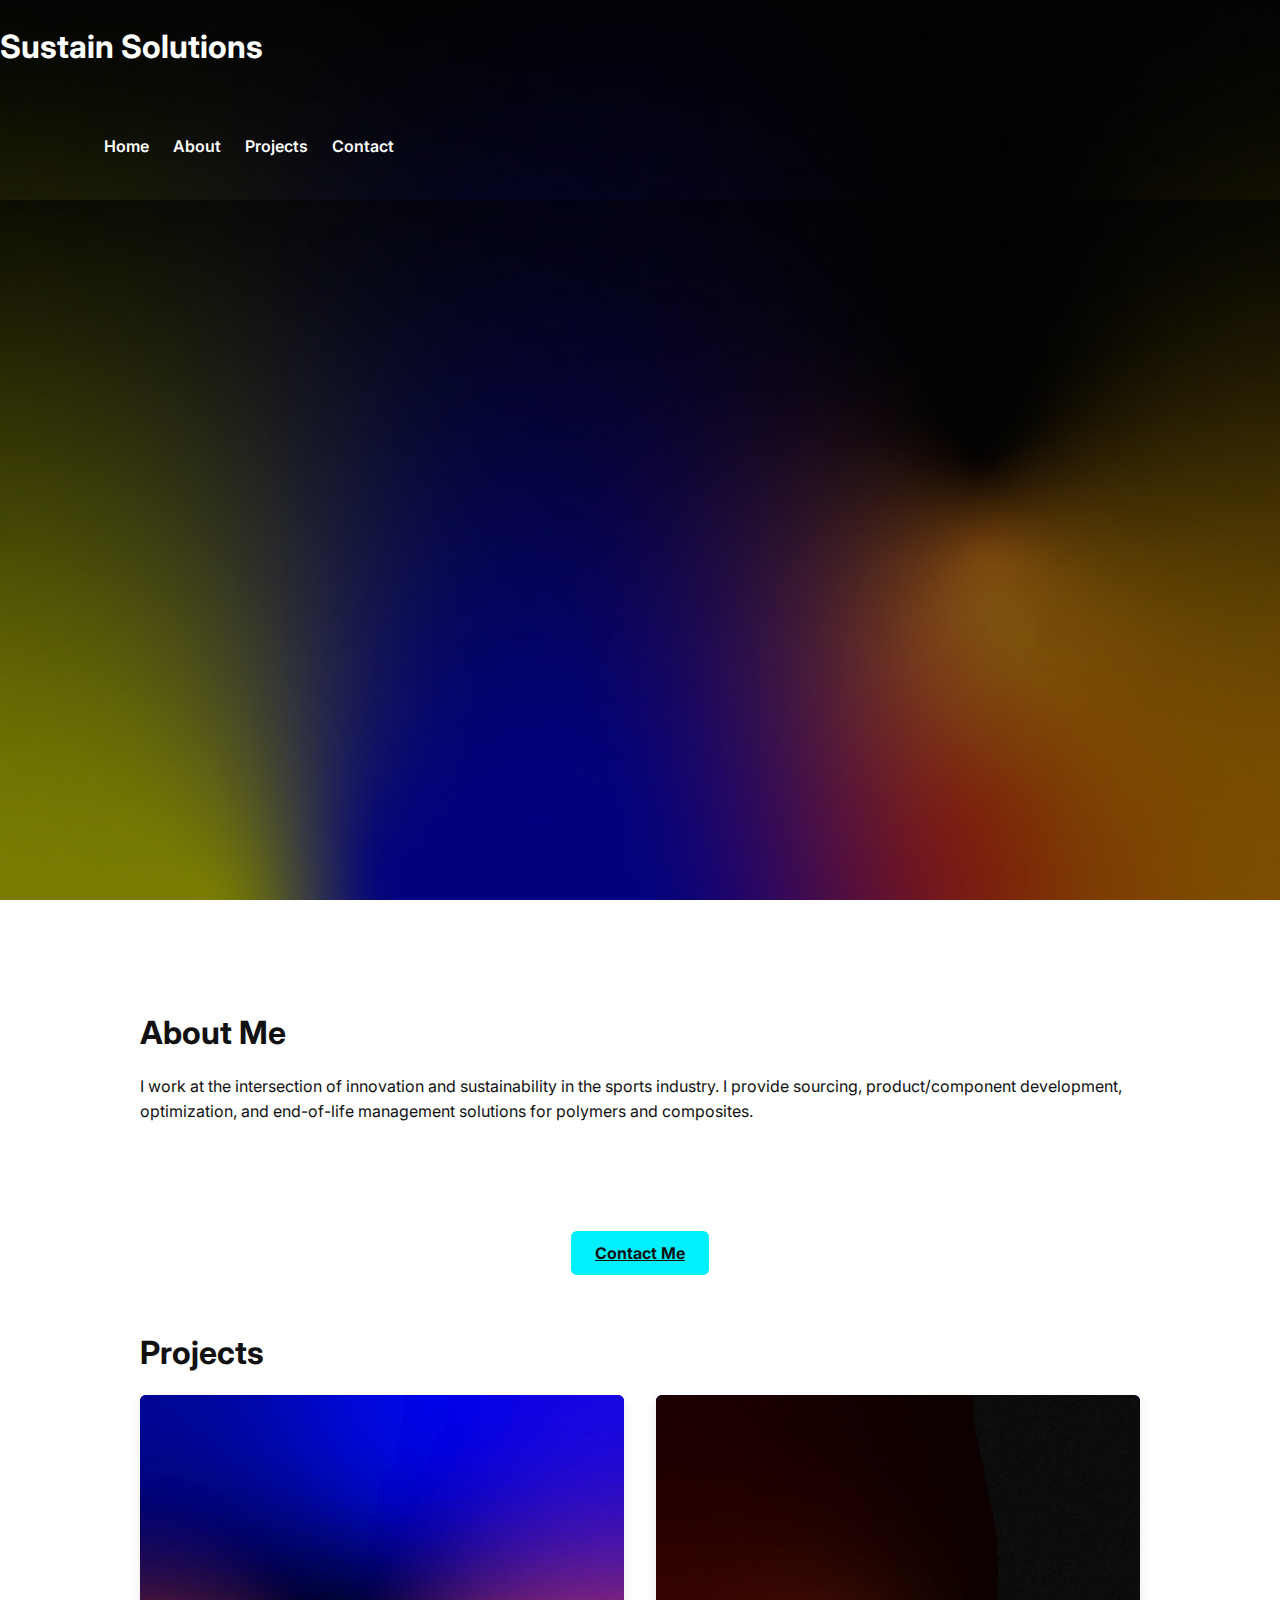
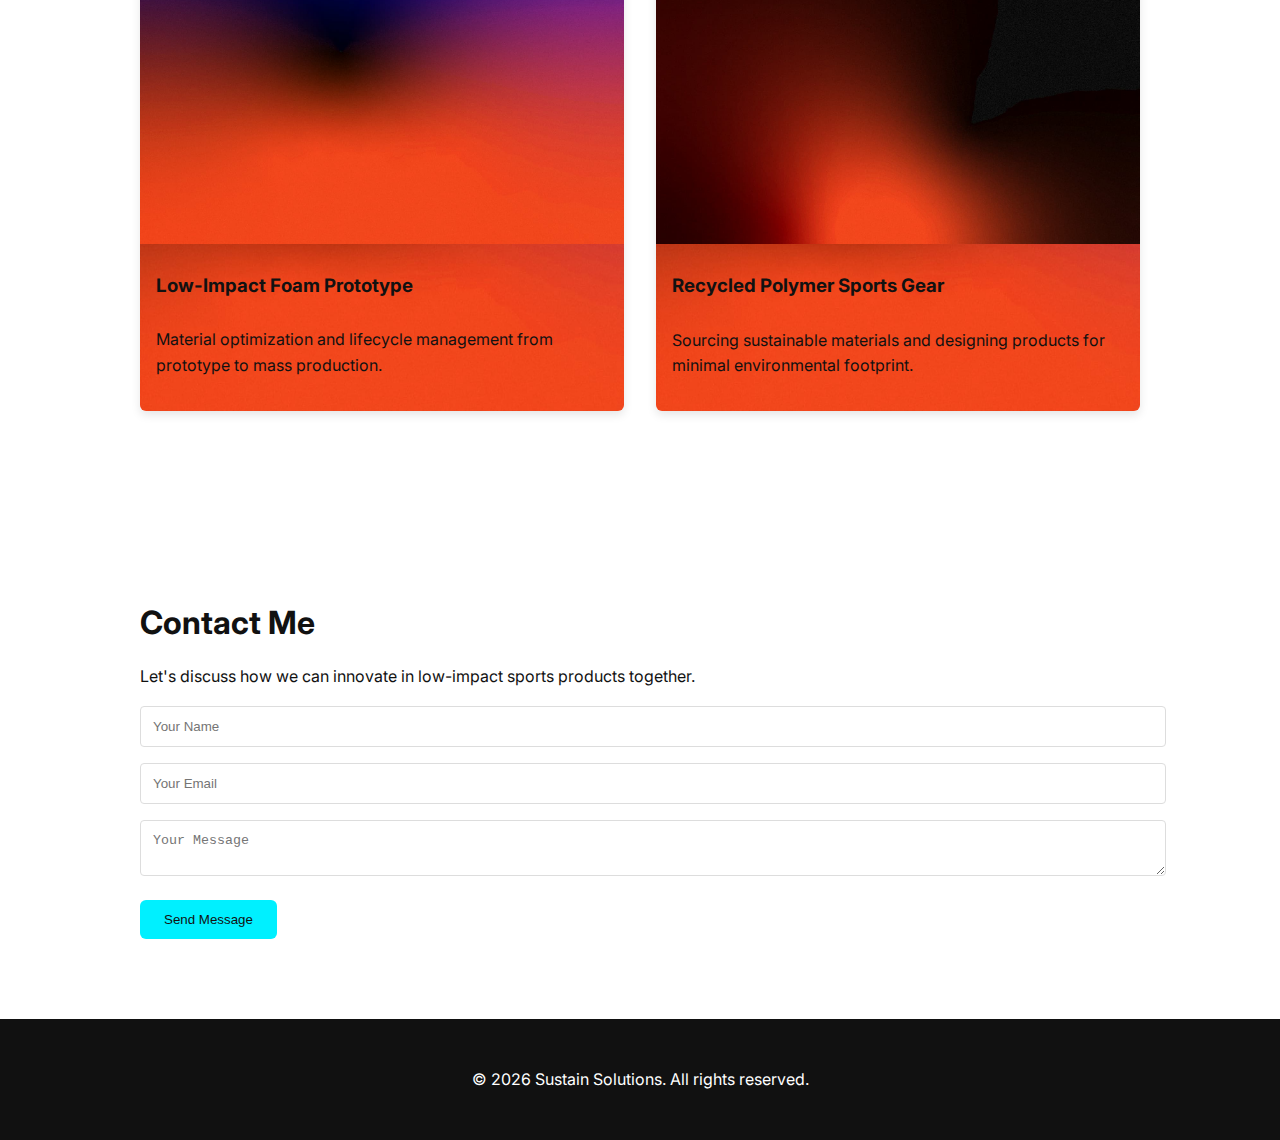
<file: index.html>
<!DOCTYPE html>
<html lang="en">
<head>
  <meta charset="UTF-8">
  <meta name="viewport" content="width=device-width, initial-scale=1.0">
  <title>Sustain Solutions Portfolio</title>
  <link href="https://fonts.googleapis.com/css2?family=Inter:wght@400;600;700&display=swap" rel="stylesheet">
  <link rel="stylesheet" href="style.css">
  <link rel="icon" href="assets/favicon.png">
</head>
<body>
  <!-- Hero Section -->
  <header id="home" class="hero">
    <div class="hero-overlay">
   
        <h1>Sustain Solutions</h1>
         <nav class="navbar">
        <ul>
          <li><a href="#home">Home</a></li>
          <li><a href="#about">About</a></li>
          <li><a href="#projects">Projects</a></li>
          <li><a href="#contact">Contact</a></li>
        </ul>
      </nav>
    <section class="hero" id="home">
  <div class="hero-overlay"></div>
  <div class="hero-content">
        <h2>DECARBONIZING THE SPORTS INDUSTRY</h2>
        <p>Specializing in polymers, composites & low-impact engineering. From prototyping to mass production, I connect stakeholders, optimize products, and manage lifecycle solutions.</p>
        <a href="#contact" class="btn">Contact Me</a>
      </div>
    </div>
  </header>

  <!-- About Section -->
  <section id="about" class="section about">
    <div class="container">
      <h2>About Me</h2>
      <p>I work at the intersection of innovation and sustainability in the sports industry. I provide sourcing, product/component development, optimization, and end-of-life management solutions for polymers and composites.</p>
    </div>
  </section>

  <!-- Projects Section -->
  <section id="projects" class="section projects">
    <div class="container">
      <h2>Projects</h2>
      <div class="project-grid">
        <div class="project">
          <img src="assets/bg1.jpg" alt="Project 1">
          <h3>Low-Impact Foam Prototype</h3>
          <p>Material optimization and lifecycle management from prototype to mass production.</p>
        </div>
        <div class="project">
          <img src="assets/bg2.jpg" alt="Project 2">
          <h3>Recycled Polymer Sports Gear</h3>
          <p>Sourcing sustainable materials and designing products for minimal environmental footprint.</p>
        </div>
      </div>
    </div>
  </section>

  <!-- Contact Section -->
  <section id="contact" class="section contact">
    <div class="container">
      <h2>Contact Me</h2>
      <p>Let's discuss how we can innovate in low-impact sports products together.</p>
      <form action="https://formspree.io/f/your-email" method="POST">
        <input type="text" name="name" placeholder="Your Name" required>
        <input type="email" name="_replyto" placeholder="Your Email" required>
        <textarea name="message" placeholder="Your Message" required></textarea>
        <button type="submit">Send Message</button>
      </form>
    </div>
  </section>

  <footer>
    <p>&copy; 2026 Sustain Solutions. All rights reserved.</p>
  </footer>
</body>
</html>
</file>
<file: style.css>
/* Font & base */
body {
  font-family: 'Inter', sans-serif;
  margin: 0;
  padding: 0;
  line-height: 1.6;
  color: #111;
}

/* Hero Section */
.hero {
  background: url('assets/bg.jpg') center/cover no-repeat;
  height: 100vh;
  position: relative;
  color: white;
}

.hero-overlay {
  background: rgba(0,0,0,0.5);
  height: 100%;
  width: 100%;
  display: flex;
  flex-direction: column;
}

.navbar {
  display: flex;
  justify-content: space-between;
  padding: 1.5rem 4rem;
  align-items: center;
}

.navbar ul {
  list-style: none;
  display: flex;
  gap: 1.5rem;
}

.navbar a {
  color: #fff;
  text-decoration: none;
  font-weight: 600;
}

.navbar a:hover {
  color: #00f0ff;
}

.hero-content {
  text-align: center;
  margin: auto;
  max-width: 700px;
}

.hero-content h2 {
  font-size: 3rem;
  margin-bottom: 1rem;
}

.hero-content p {
  font-size: 1.25rem;
  margin-bottom: 2rem;
}

.btn {
  background: #00f0ff;
  color: #111;
  padding: 0.75rem 1.5rem;
  border-radius: 6px;
  font-weight: bold;
  transition: all 0.3s;
}

.btn:hover {
  background: #00d4cc;
}

/* Section styling */
.section {
  padding: 5rem 2rem;
}

.container {
  max-width: 1000px;
  margin: auto;
}

h2 {
  font-size: 2rem;
  margin-bottom: 1rem;
}

/* Projects */
.project-grid {
  display: grid;
  gap: 2rem;
  grid-template-columns: repeat(auto-fit, minmax(250px, 1fr));
}

.project {
  background:url('assets/bg1.jpg') center/cover no-repeat;

  border-radius: 6px;
  overflow: hidden;
  box-shadow: 0 4px 10px rgba(0,0,0,0.1);
  transition: transform 0.3s;
}

.project img {
  width: 100%;
  display: block;
}

.project:hover {
  transform: translateY(-5px);
}

.project h3 {
  padding: 0.5rem 1rem;
}

.project p {
  padding: 0 1rem 1rem 1rem;
}

/* Contact form */
form input, form textarea {
  width: 100%;
  padding: 0.75rem;
  margin-bottom: 1rem;
  border: 1px solid #ddd;
  border-radius: 4px;
}

form button {
  background: #00f0ff;
  color: #111;
  border: none;
  padding: 0.75rem 1.5rem;
  border-radius: 6px;
  cursor: pointer;
}

form button:hover {
  background: #00d4cc;
}

/* Footer */
footer {
  text-align: center;
  padding: 2rem;
  background: #111;
  color: white;
}

/* Responsive */
@media(max-width:768px){
  .navbar ul {flex-direction: column;}
  .hero-content h2 {font-size: 2rem;}
}
</file>
